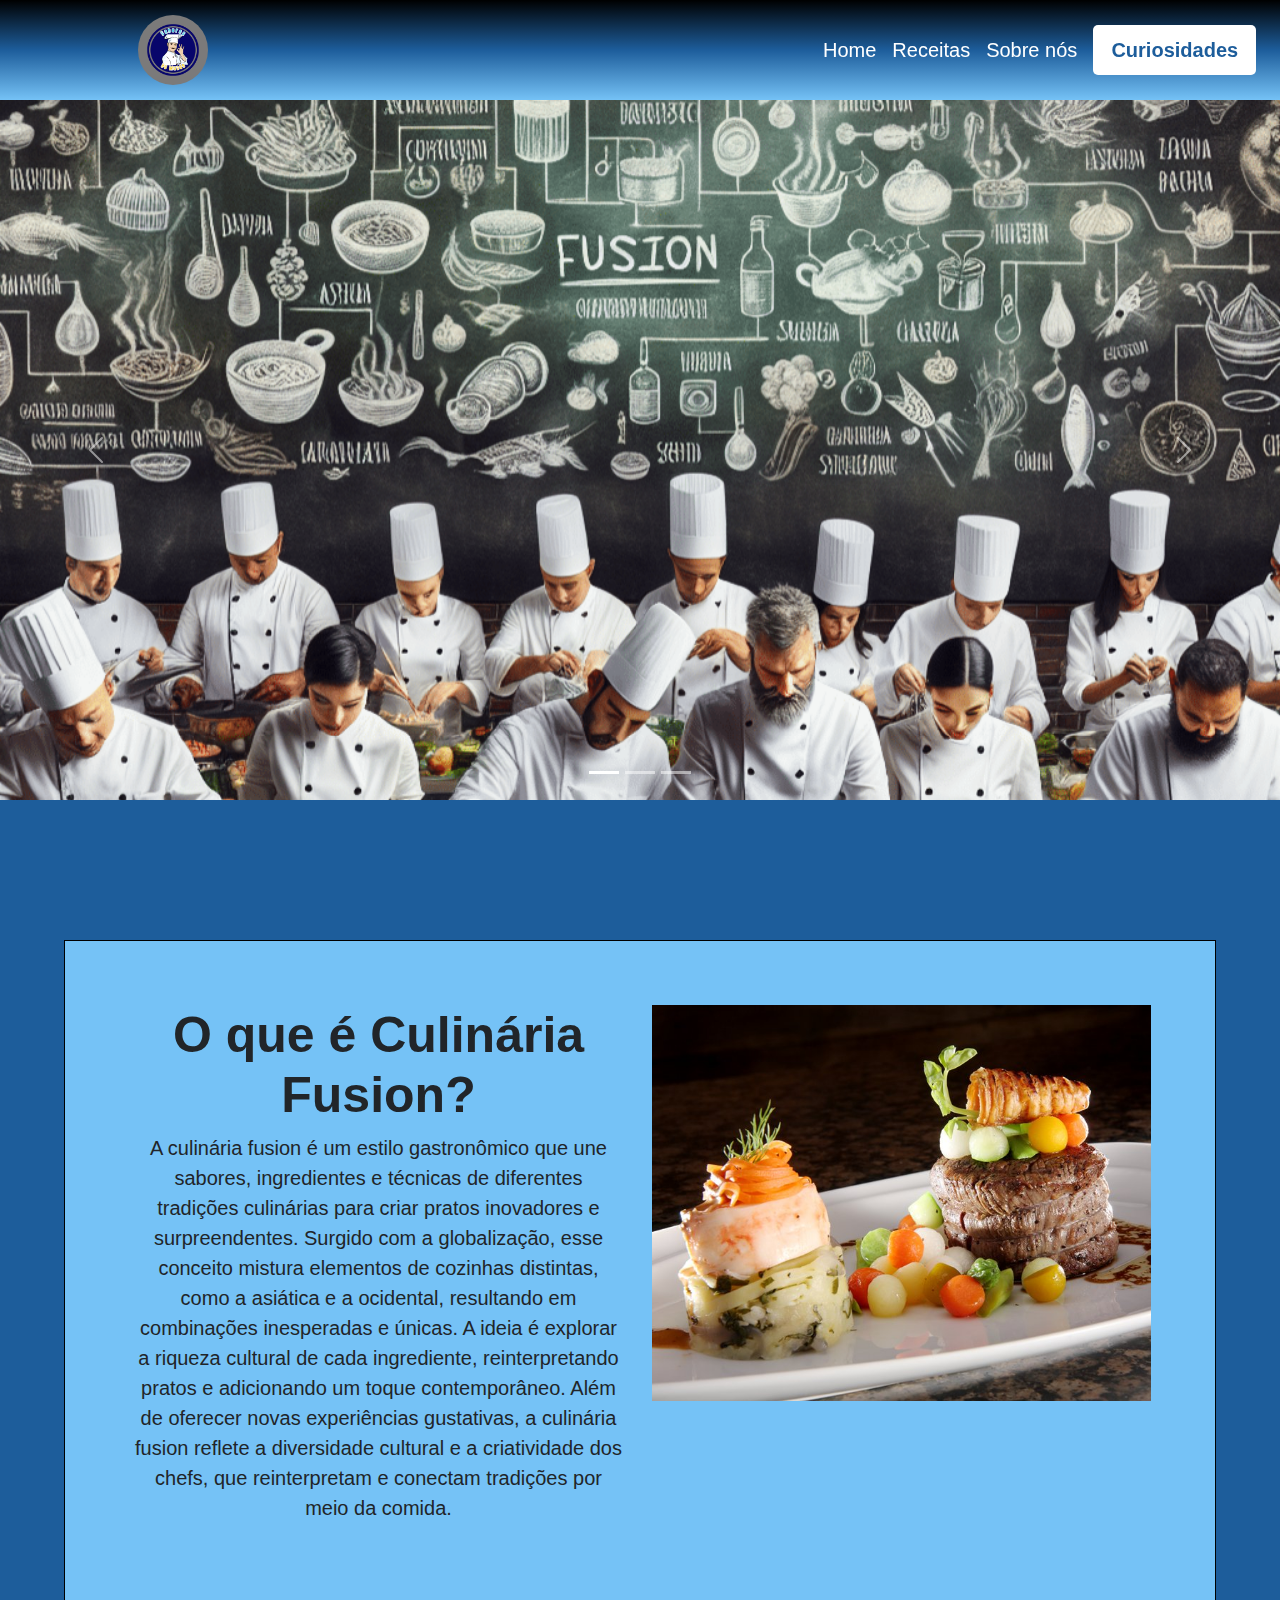
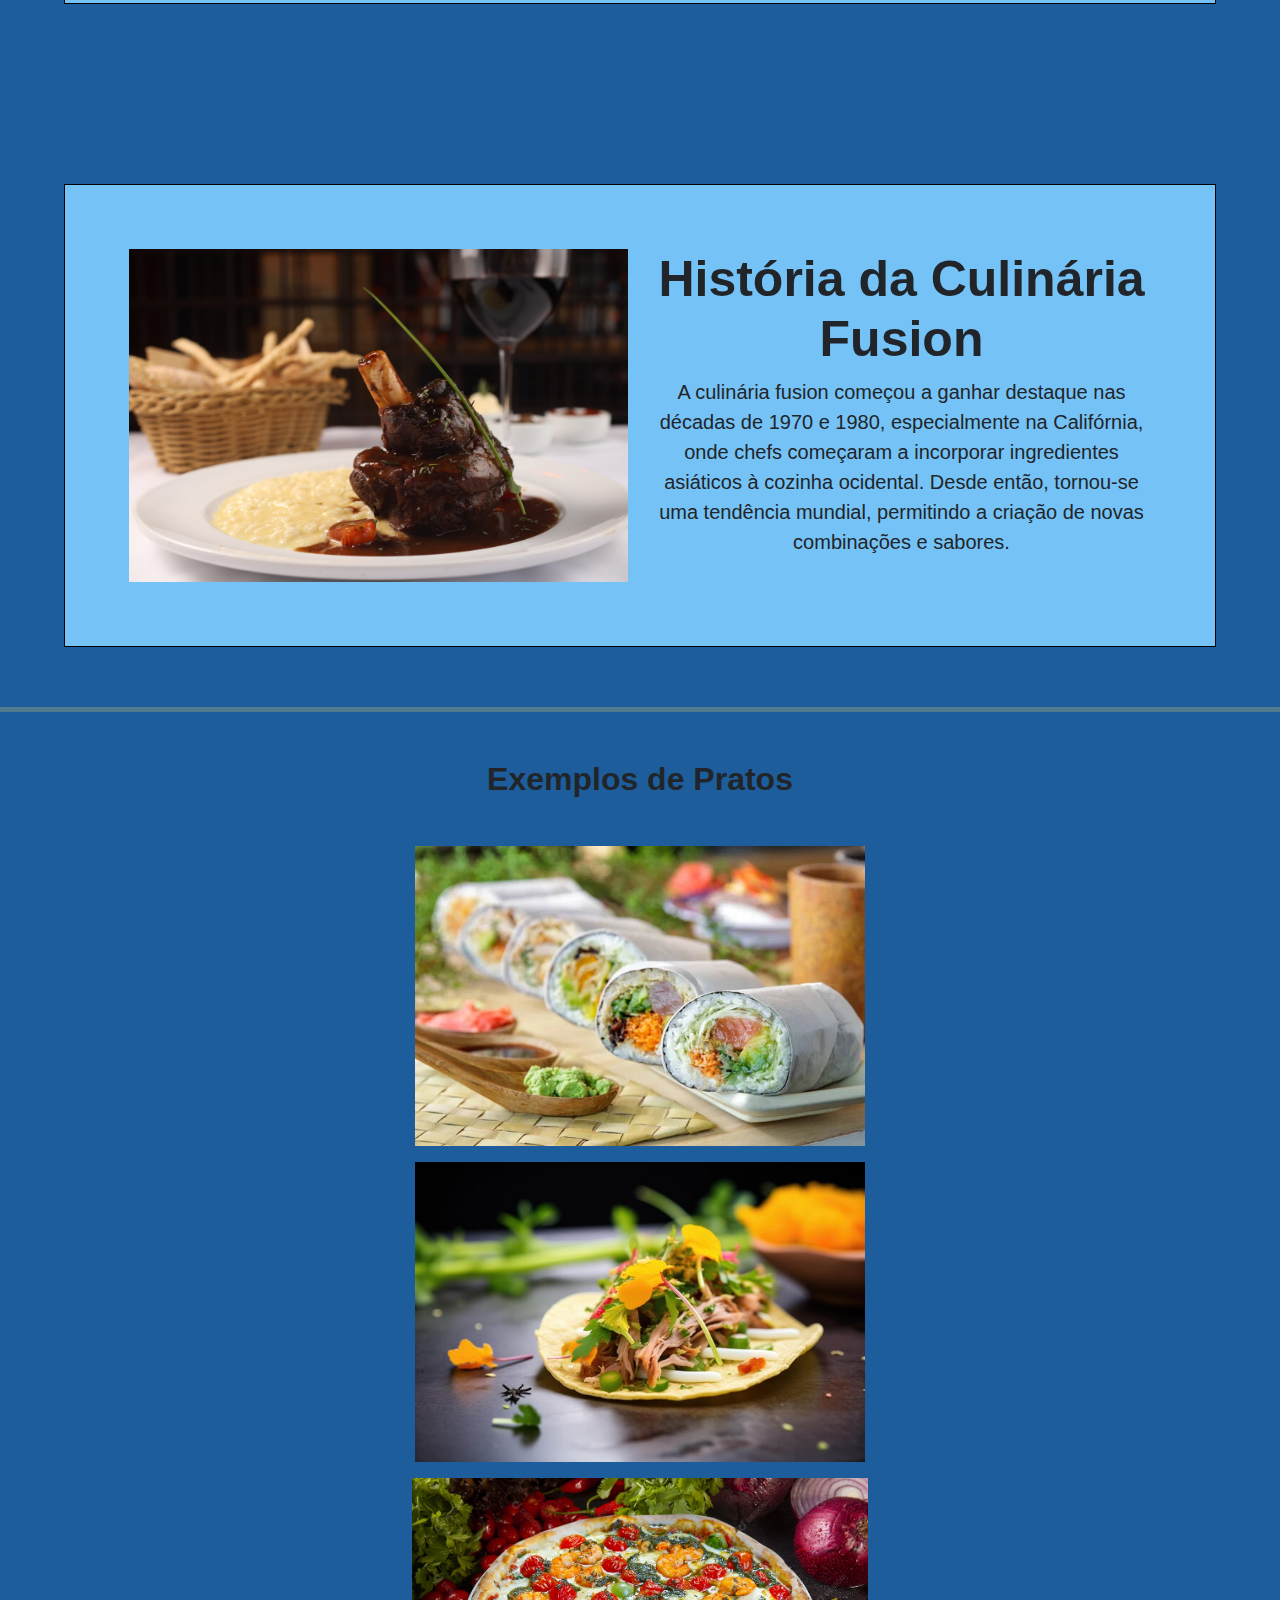
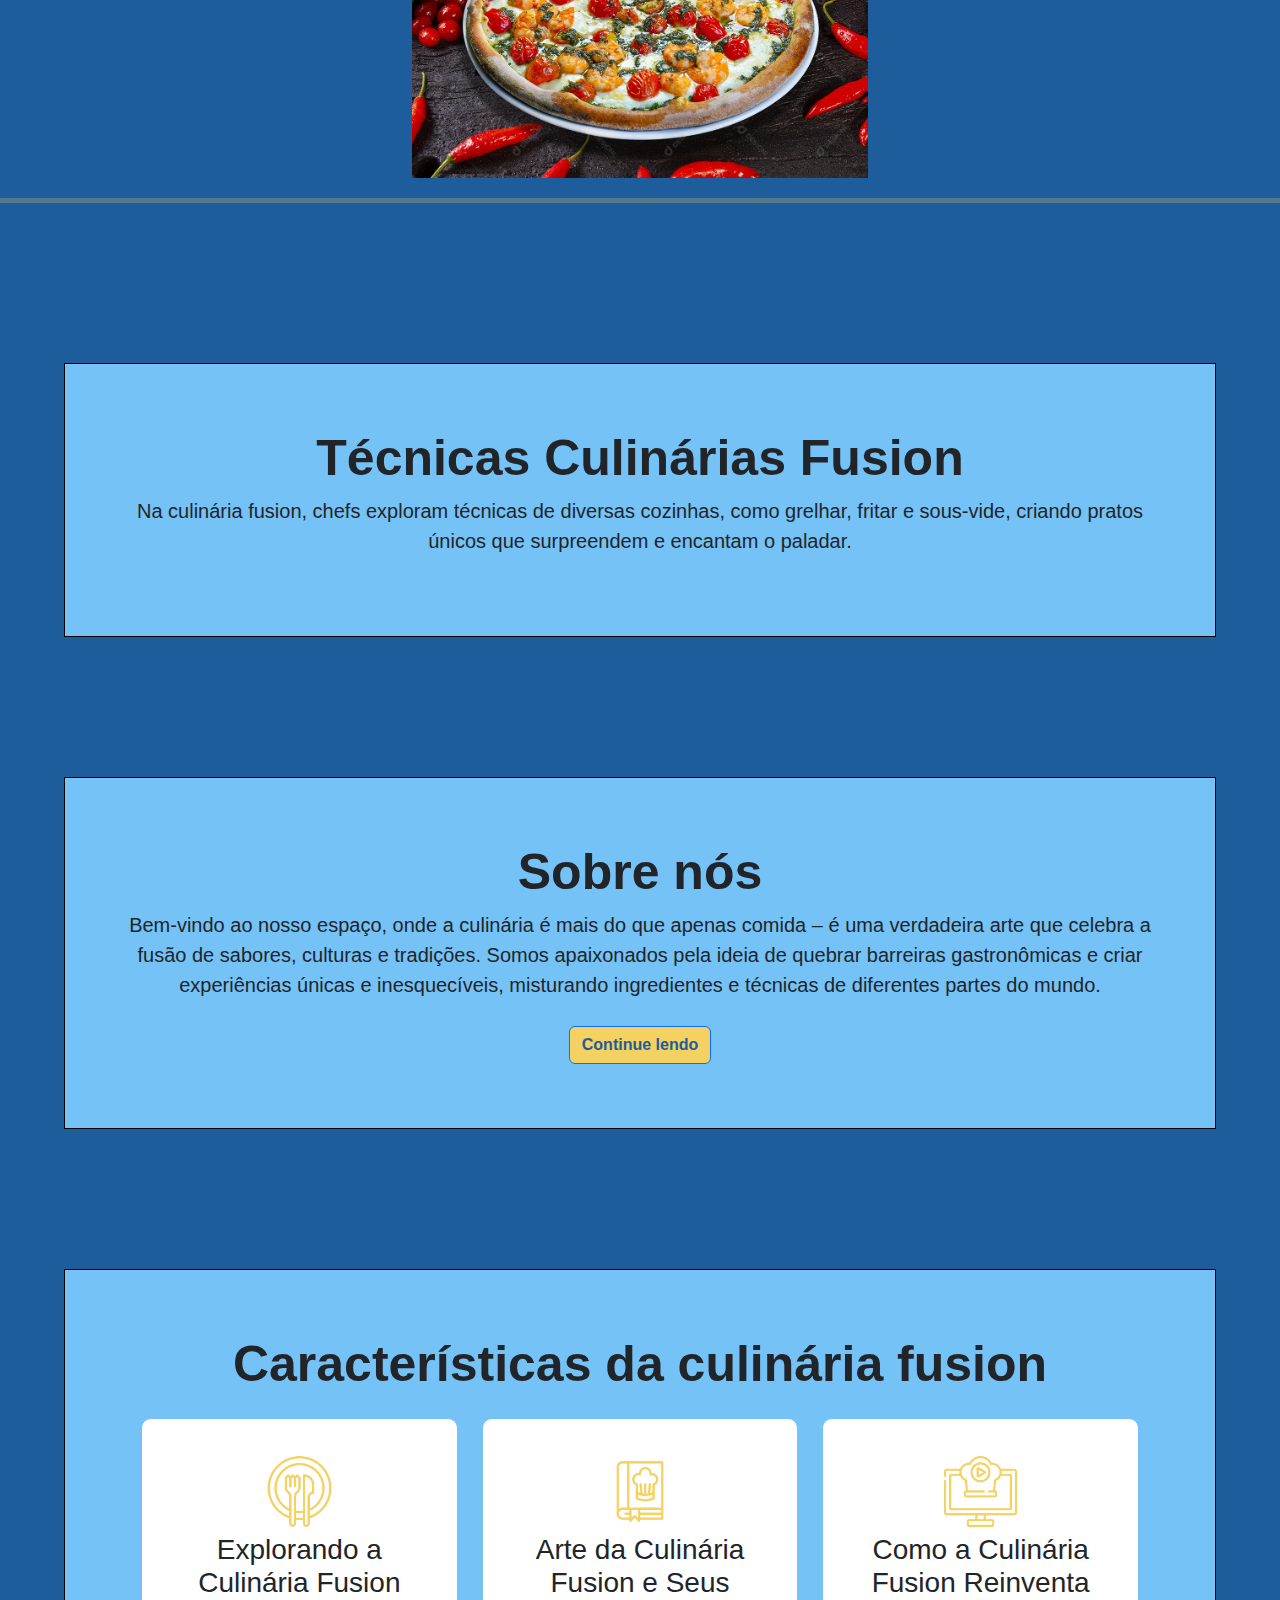
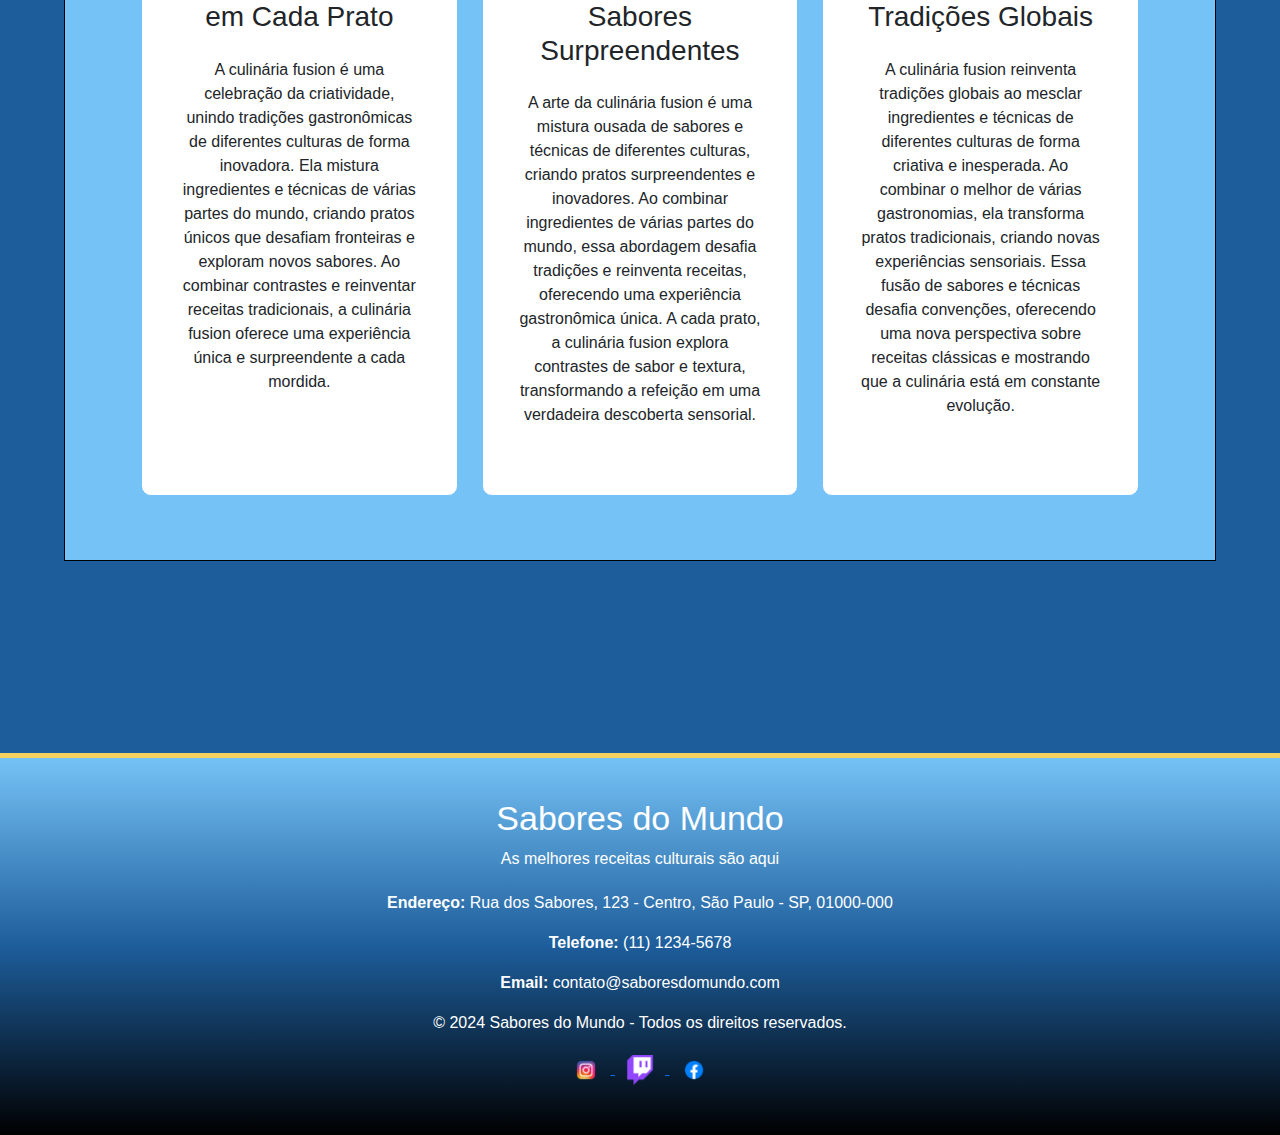
<file: index.html>
<!DOCTYPE html>
<html lang="en">

<head>
    <meta charset="UTF-8">
    <meta name="viewport" content="width=device-width, initial-scale=1.0">
    <meta name="keywords" content="Culinária, culinária fusion, culturas, receitas, diversidades">
    <title>Sabores do Mundo</title>
    <link href="https://cdn.jsdelivr.net/npm/bootstrap@5.3.3/dist/css/bootstrap.min.css" rel="stylesheet"
        integrity="sha384-QWTKZyjpPEjISv5WaRU9OFeRpok6YctnYmDr5pNlyT2bRjXh0JMhjY6hW+ALEwIH" crossorigin="anonymous">
    <link rel="stylesheet" href="css/pedro_rodrigo_martins_da_silva.css">
</head>

<body>
    <nav class="navbar navbar-expand-lg navbar-light bg-light">
        <div class="container-fluid">
            <div class="logo">
                <img src="img/logo.png" alt="logo Sabores do Mundo" class="img-fluid">
            </div>
            <div class="menu">
                <button class="navbar-toggler" type="button" data-bs-toggle="collapse" data-bs-target="#navbarNav"
                    aria-controls="navbarNav" aria-expanded="false" aria-label="Toggle navigation">
                    <span class="navbar-toggler-icon"></span>
                </button>
                <div class="collapse navbar-collapse" id="navbarNav">
                    <ul class="navbar-nav ms-auto">
                        <li class="nav-item">
                            <a class="nav-link" href="index.html">Home</a>
                        </li>
                        <li class="nav-item">
                            <a class="nav-link" href="pg/receitas.html">Receitas</a>
                        </li>
                        <li class="nav-item">
                            <a class="nav-link" href="pg/sobre.html">Sobre nós</a>
                        </li>
                        <li class="nav-item">
                            <a class="nav-link" id="botao" href="pg/curiosidades.html">Curiosidades</a>
                        </li>
                    </ul>
                </div>
            </div>
        </div>
    </nav>

    <header class="cabecalho">
        <div id="carouselExampleCaptions" class="carousel slide" data-bs-ride="carousel">
            <div class="carousel-indicators">
                <button type="button" data-bs-target="#carouselExampleCaptions" data-bs-slide-to="0" class="active"
                    aria-current="true" aria-label="Slide 1"></button>
                <button type="button" data-bs-target="#carouselExampleCaptions" data-bs-slide-to="1"
                    aria-label="Slide 2"></button>
                <button type="button" data-bs-target="#carouselExampleCaptions" data-bs-slide-to="2"
                    aria-label="Slide 3"></button>
            </div>
            <div class="carousel-inner">
                <div class="carousel-item active">
                    <img class="d-block w-100" src="img/imagem1.png" alt="imagem prato de comida">
                </div>
                <div class="carousel-item">
                    <img class="d-block w-100" src="img/cozinhando1.png" alt="imagem prato de comida">
                </div>
                <div class="carousel-item">
                    <img class="d-block w-100" src="img/image4.jpg" alt="imagem prato de comida">
                </div>
            </div>
            <button class="carousel-control-prev" type="button" data-bs-target="#carouselExampleCaptions"
                data-bs-slide="prev">
                <span class="carousel-control-prev-icon" aria-hidden="true"></span>
                <span class="visually-hidden">Previous</span>
            </button>
            <button class="carousel-control-next" type="button" data-bs-target="#carouselExampleCaptions"
                data-bs-slide="next">
                <span class="carousel-control-next-icon" aria-hidden="true"></span>
                <span class="visually-hidden">Next</span>
            </button>
        </div>
    </header>

    <main>
        <section class="container-section">
            <div class="row">
                <div class="card-section col-12 col-md-6">
                    <h2>O que é Culinária Fusion?</h2>
                    <p class="texto">
                        A culinária fusion é um estilo gastronômico que une sabores, ingredientes e técnicas de
                        diferentes tradições culinárias para criar pratos inovadores e surpreendentes. Surgido com a
                        globalização, esse conceito mistura elementos de cozinhas distintas, como a asiática e a
                        ocidental, resultando em combinações inesperadas e únicas. A ideia é explorar a riqueza cultural
                        de cada ingrediente, reinterpretando pratos e adicionando um toque contemporâneo. Além de
                        oferecer novas experiências gustativas, a culinária fusion reflete a diversidade cultural e a
                        criatividade dos chefs, que reinterpretam e conectam tradições por meio da comida.
                    </p>
                </div>
                <div class="col-12 col-md-6">
                    <img class="img-fluid" src="img/fusionfood.jpg" alt="imagem culinária fusion">
                </div>
            </div>
        </section>

        <section class="container-section">
            <div class="row flex-md-row-reverse">
                <div class="card-section col-12 col-md-6">
                    <h2>História da Culinária Fusion</h2>
                    <p class="texto">A culinária fusion começou a ganhar destaque nas décadas de 1970 e 1980,
                        especialmente na Califórnia, onde chefs começaram a incorporar ingredientes asiáticos à cozinha
                        ocidental. Desde então, tornou-se uma tendência mundial, permitindo a criação de novas
                        combinações e sabores.</p>
                </div>
                <div class="col-12 col-md-6">
                    <img class="img-fluid" src="img/imagem5.jpg" alt="imagem culinária fusion">
                </div>
            </div>
        </section>

        <hr class="custom-hr">

        <div class="container-secao mt-5">
            <h2 class="text-center mb-5">Exemplos de Pratos</h2>
            <div class="col-12 col-md-12">
                <div class="img-pratos d-flex flex-column align-items-center">
                    <img class="img-fluid mb-3" src="img/sushiburrito.jpg" alt="imagem de um prato Sushi Burrito"
                        style="max-height: 300px;">
                    <img class="img-fluid mb-3" src="img/taco-confit.jpg" alt="imagem de um prato Taco de Pato Confit"
                        style="max-height: 300px;">
                    <img class="img-fluid" src="img/pizza.jpg" alt="imagem de um prato Pizza de Frutos do Mar"
                        style="max-height: 300px;">
                </div>
            </div>
        </div>

        <hr class="custom-hr">
        
        <section>
            <h2>Técnicas Culinárias Fusion</h2>
            <p class="texto">Na culinária fusion, chefs exploram técnicas de diversas cozinhas, como grelhar, fritar e
                sous-vide, criando pratos únicos que surpreendem e encantam o paladar.</p>
        </section>

        <section>
            <h2>Sobre nós</h2>
            <p class="texto-sobre">Bem-vindo ao nosso espaço, onde a culinária é mais do que apenas comida – é uma
                verdadeira arte que celebra a fusão de sabores, culturas e tradições. Somos apaixonados pela ideia de
                quebrar barreiras gastronômicas e criar experiências únicas e inesquecíveis, misturando ingredientes e
                técnicas de diferentes partes do mundo.</p>
            <a href="pg/sobre.html">
                <button type="button" class="btn btn-primary">Continue lendo </button>
            </a>
        </section>
    </main>

    <section>
        <h2>Características da culinária fusion</h2>
        <div class="container-fluid">
            <div class="row servicos">
                <div class="col-12 col-md-4 mb-3">
                    <div class="card h-100">
                        <div class="card-body">
                            <img src="img/icone1.png" alt="icone" class="img-fluid">
                            <h3>Explorando a Culinária Fusion em Cada Prato</h3>
                            <p class="mt-4">A culinária fusion é uma celebração da criatividade, unindo tradições
                                gastronômicas de diferentes culturas de forma inovadora. Ela mistura ingredientes e
                                técnicas de várias partes do mundo, criando pratos únicos que desafiam fronteiras e
                                exploram novos sabores. Ao combinar contrastes e reinventar receitas tradicionais, a
                                culinária fusion oferece uma experiência única e surpreendente a cada mordida.</p>
                        </div>
                    </div>
                </div>
                <div class="col-12 col-md-4 mb-3">
                    <div class="card h-100">
                        <div class="card-body">
                            <img src="img/icone2.png" alt="icone" class="img-fluid">
                            <h3>Arte da Culinária Fusion e Seus Sabores Surpreendentes</h3>
                            <p class="mt-4">A arte da culinária fusion é uma mistura ousada de sabores e técnicas de
                                diferentes culturas, criando pratos surpreendentes e inovadores. Ao combinar
                                ingredientes de várias partes do mundo, essa abordagem desafia tradições e reinventa
                                receitas, oferecendo uma experiência gastronômica única. A cada prato, a culinária
                                fusion explora contrastes de sabor e textura, transformando a refeição em uma verdadeira
                                descoberta sensorial.</p>
                        </div>
                    </div>
                </div>
                <div class="col-12 col-md-4 mb-3">
                    <div class="card h-100">
                        <div class="card-body">
                            <img src="img/icone3.png" alt="icone" class="img-fluid">
                            <h3>Como a Culinária Fusion Reinventa Tradições Globais</h3>
                            <p class="mt-4">A culinária fusion reinventa tradições globais ao mesclar ingredientes e
                                técnicas de diferentes culturas de forma criativa e inesperada. Ao combinar o melhor de
                                várias gastronomias, ela transforma pratos tradicionais, criando novas experiências
                                sensoriais. Essa fusão de sabores e técnicas desafia convenções, oferecendo uma nova
                                perspectiva sobre receitas clássicas e mostrando que a culinária está em constante
                                evolução.</p>
                        </div>
                    </div>
                </div>
            </div>
        </div>
    </section>


    <footer>
        <div class="logo-rodape">
            <h1 class="title-rodape">Sabores do Mundo</h1>
            <p style="color: white;">As melhores receitas culturais são aqui</p>
            <div class="contato-rodape">
                <p><strong>Endereço:</strong> Rua dos Sabores, 123 - Centro, São Paulo - SP, 01000-000</p>
                <p><strong>Telefone:</strong> (11) 1234-5678</p>
                <p><strong>Email:</strong> contato@saboresdomundo.com</p>
                <p>&copy; 2024 Sabores do Mundo - Todos os direitos reservados.</p>
            </div>

            <div class="redes-sociais">
                <a href="https://www.instagram.com" target="_blank">
                    <img src="img/instagram.png" alt="Instagram" style="width: 30px; height: 30px; margin: 0 10px;">
                </a>
                <a href="https://www.twitch.tv" target="_blank">
                    <img src="img/twitch.png" alt="Twitch" style="width: 30px; height: 30px; margin: 0 10px;">
                </a>
                <a href="https://www.facebook.com" target="_blank">
                    <img src="img/facebook.png" alt="Facebook" style="width: 30px; height: 30px; margin: 0 10px;">
                </a>
            </div>
        </div>
    </footer>


    <script src="https://cdn.jsdelivr.net/npm/bootstrap@5.3.3/dist/js/bootstrap.bundle.min.js"
        integrity="sha384-YvpcrYf0tY3lHB60NNkmXc5s9fDVZLESaAA55NDzOxhy9GkcIdslK1eN7N6jIeHz"
        crossorigin="anonymous"></script>
</body>

</html>
</file>
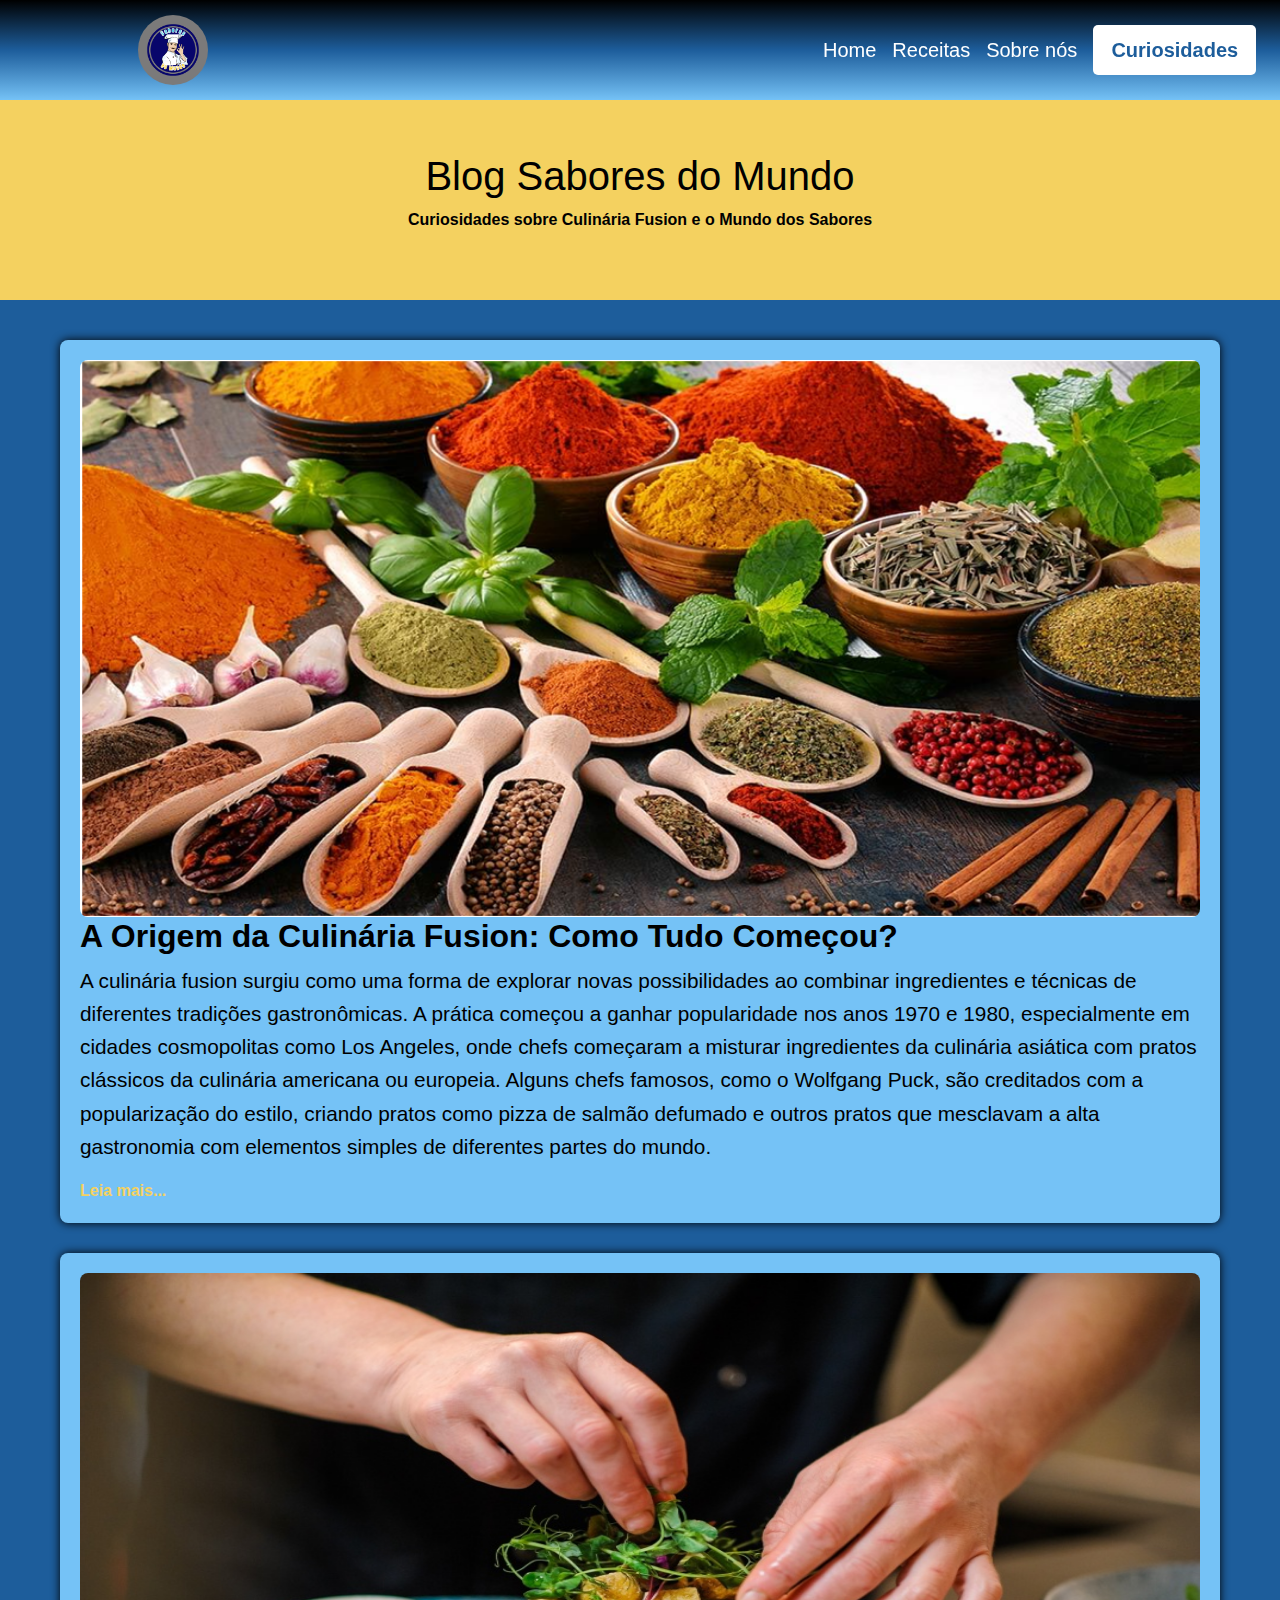
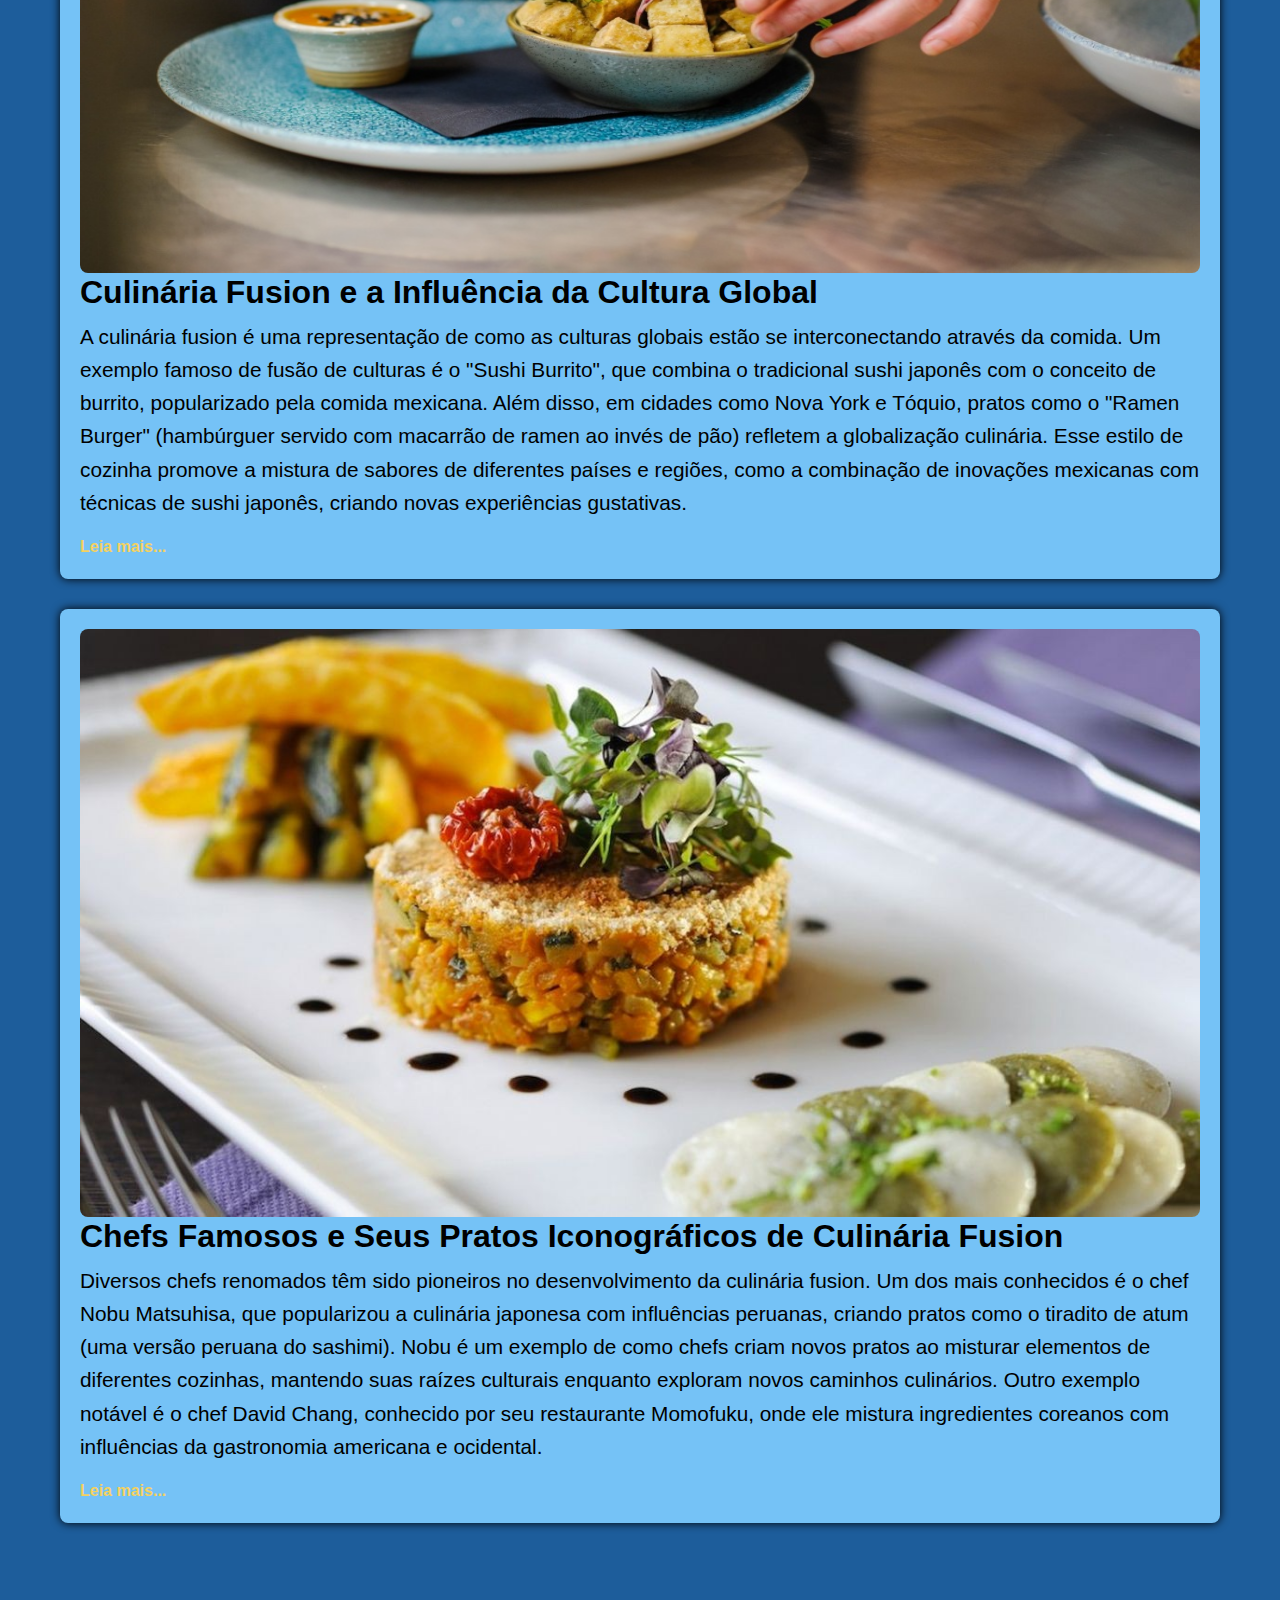
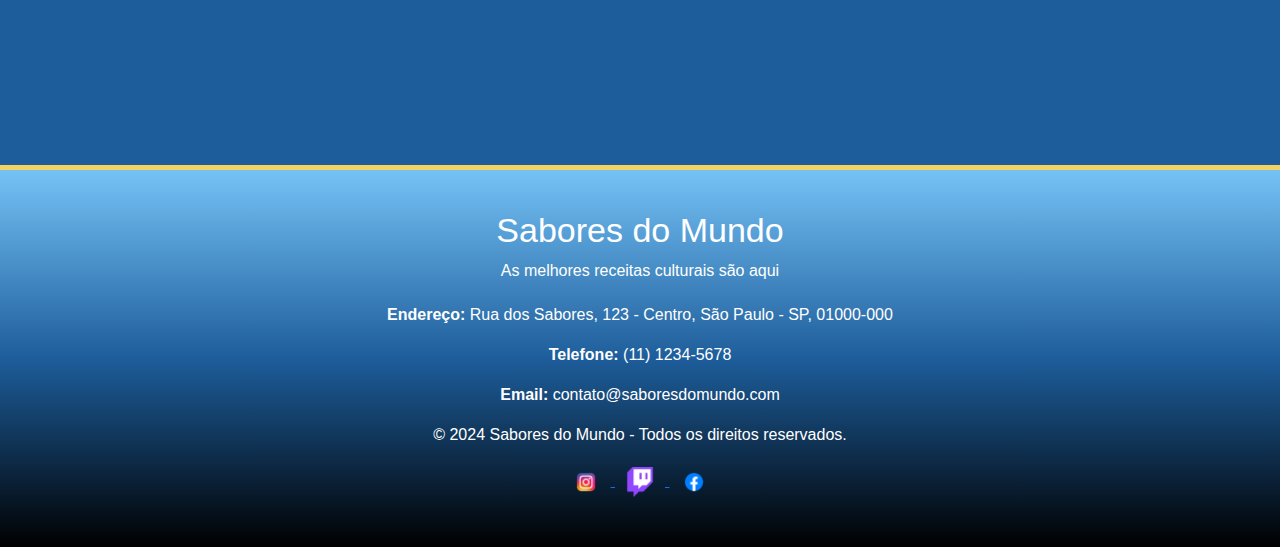
<file: pg/curiosidades.html>
<!DOCTYPE html>
<html lang="en">

<head>
    <meta charset="UTF-8">
    <meta name="viewport" content="width=device-width, initial-scale=1.0">
    <meta name="keywords" content="Culinária, culinária fusion, culturas, receitas, diversidades">
    <meta name="description"
        content="Descubra curiosidades fascinantes sobre a culinária fusion, um estilo que mistura ingredientes e técnicas de diferentes culturas.">
    <title>Curiosidades - Sabores do Mundo</title>
    <link href="https://cdn.jsdelivr.net/npm/bootstrap@5.3.3/dist/css/bootstrap.min.css" rel="stylesheet"
        integrity="sha384-QWTKZyjpPEjISv5WaRU9OFeRpok6YctnYmDr5pNlyT2bRjXh0JMhjY6hW+ALEwIH" crossorigin="anonymous">
    <link rel="stylesheet" href="../css/pedro_rodrigo_martins_da_silva.css">
</head>

<body id="body-curiosidades">
    <nav class="navbar navbar-expand-lg navbar-light bg-light">
        <div class="container-fluid">
            <div class="logo">
                <img src="../img/logo.png" alt="logo Sabores do Mundo" class="img-fluid">
            </div>
            <div class="menu">
                <button class="navbar-toggler" type="button" data-bs-toggle="collapse" data-bs-target="#navbarNav"
                    aria-controls="navbarNav" aria-expanded="false" aria-label="Toggle navigation">
                    <span class="navbar-toggler-icon"></span>
                </button>
                <div class="collapse navbar-collapse" id="navbarNav">
                    <ul class="navbar-nav ms-auto">
                        <li class="nav-item">
                            <a class="nav-link" href="../index.html">Home</a>
                        </li>
                        <li class="nav-item">
                            <a class="nav-link" href="../pg/receitas.html">Receitas</a>
                        </li>
                        <li class="nav-item">
                            <a class="nav-link" href="../pg/sobre.html">Sobre nós</a>
                        </li>
                        <li class="nav-item">
                            <a class="nav-link" id="botao" href="../pg/curiosidades.html">Curiosidades</a>
                        </li>
                    </ul>
                </div>
            </div>
        </div>
    </nav>

    <header class="header-curiosidades d-flex justify-content-center align-items-center text-center">
        <div>
            <h1>Blog Sabores do Mundo</h1>
            <p>Curiosidades sobre Culinária Fusion e o Mundo dos Sabores</p>
        </div>
    </header>

    <div class="container-curiosidades">
        <div class="main-content">
            <!-- Posts de Blog -->
            <div class="posts">
                <div class="blog-post">
                    <img src="../img/Cozinha-de-fusao-curiosidades.png" alt="Prato Fusion 1">
                    <h2>A Origem da Culinária Fusion: Como Tudo Começou?</h2>
                    <p>
                        A culinária fusion surgiu como uma forma de explorar novas possibilidades ao combinar
                        ingredientes e técnicas de diferentes tradições gastronômicas. A prática começou a ganhar
                        popularidade nos anos 1970 e 1980, especialmente em cidades cosmopolitas como Los Angeles, onde
                        chefs começaram a misturar ingredientes da culinária asiática com pratos clássicos da culinária
                        americana ou europeia. Alguns chefs famosos, como o Wolfgang Puck, são creditados com a
                        popularização do estilo, criando pratos como pizza de salmão defumado e outros pratos que
                        mesclavam a alta gastronomia com elementos simples de diferentes partes do mundo.
                    </p>
                    <a href="#" class="read-more">Leia mais...</a>
                </div>

                <div class="blog-post">
                    <img src="../img/alta-gastronomia.jpg" alt="Prato Fusion 2">
                    <h2>Culinária Fusion e a Influência da Cultura Global</h2>
                    <p>
                        A culinária fusion é uma representação de como as culturas globais estão se interconectando
                        através da comida. Um exemplo famoso de fusão de culturas é o "Sushi Burrito", que combina o
                        tradicional sushi japonês com o conceito de burrito, popularizado pela comida mexicana. Além
                        disso, em cidades como Nova York e Tóquio, pratos como o "Ramen Burger" (hambúrguer servido com
                        macarrão de ramen ao invés de pão) refletem a globalização culinária. Esse estilo de cozinha
                        promove a mistura de sabores de diferentes países e regiões, como a combinação de inovações
                        mexicanas com técnicas de sushi japonês, criando novas experiências gustativas.
                    </p>
                    <a href="#" class="read-more">Leia mais...</a>
                </div>

                <div class="blog-post">
                    <img src="../img/imagem-curiosidades3.jpg" alt="Prato Fusion 3">
                    <h2>Chefs Famosos e Seus Pratos Iconográficos de Culinária Fusion</h2>
                    <p>
                        Diversos chefs renomados têm sido pioneiros no desenvolvimento da culinária fusion. Um dos mais
                        conhecidos é o chef Nobu Matsuhisa, que popularizou a culinária japonesa com influências
                        peruanas, criando pratos como o tiradito de atum (uma versão peruana do sashimi). Nobu é um
                        exemplo de como chefs criam novos pratos ao misturar elementos de diferentes cozinhas, mantendo
                        suas raízes culturais enquanto exploram novos caminhos culinários. Outro exemplo notável é o
                        chef David Chang, conhecido por seu restaurante Momofuku, onde ele mistura ingredientes coreanos
                        com influências da gastronomia americana e ocidental.
                    </p>
                    <a href="#l" class="read-more">Leia mais...</a>
                </div>
            </div>
        </div>
    </div>


    <footer>
        <div class="logo-rodape">
            <h1 class="title-rodape">Sabores do Mundo</h1>
            <p style="color: white;">As melhores receitas culturais são aqui</p>
            <div class="contato-rodape">
                <p><strong>Endereço:</strong> Rua dos Sabores, 123 - Centro, São Paulo - SP, 01000-000</p>
                <p><strong>Telefone:</strong> (11) 1234-5678</p>
                <p><strong>Email:</strong> contato@saboresdomundo.com</p>
                <p>&copy; 2024 Sabores do Mundo - Todos os direitos reservados.</p>
            </div>

            <div class="redes-sociais">
                <a href="https://www.instagram.com" target="_blank">
                    <img src="../img/instagram.png" alt="Instagram" style="width: 30px; height: 30px; margin: 0 10px;">
                </a>
                <a href="https://www.twitch.tv" target="_blank">
                    <img src="../img/twitch.png" alt="Twitch" style="width: 30px; height: 30px; margin: 0 10px;">
                </a>
                <a href="https://www.facebook.com" target="_blank">
                    <img src="../img/facebook.png" alt="Facebook" style="width: 30px; height: 30px; margin: 0 10px;">
                </a>
            </div>

        </div>
    </footer>


    <script src="https://cdn.jsdelivr.net/npm/bootstrap@5.3.3/dist/js/bootstrap.bundle.min.js"
        integrity="sha384-YvpcrYf0tY3lHB60NNkmXc5s9fDVZLESaAA55NDzOxhy9GkcIdslK1eN7N6jIeHz"
        crossorigin="anonymous"></script>
</body>

</html>
</file>
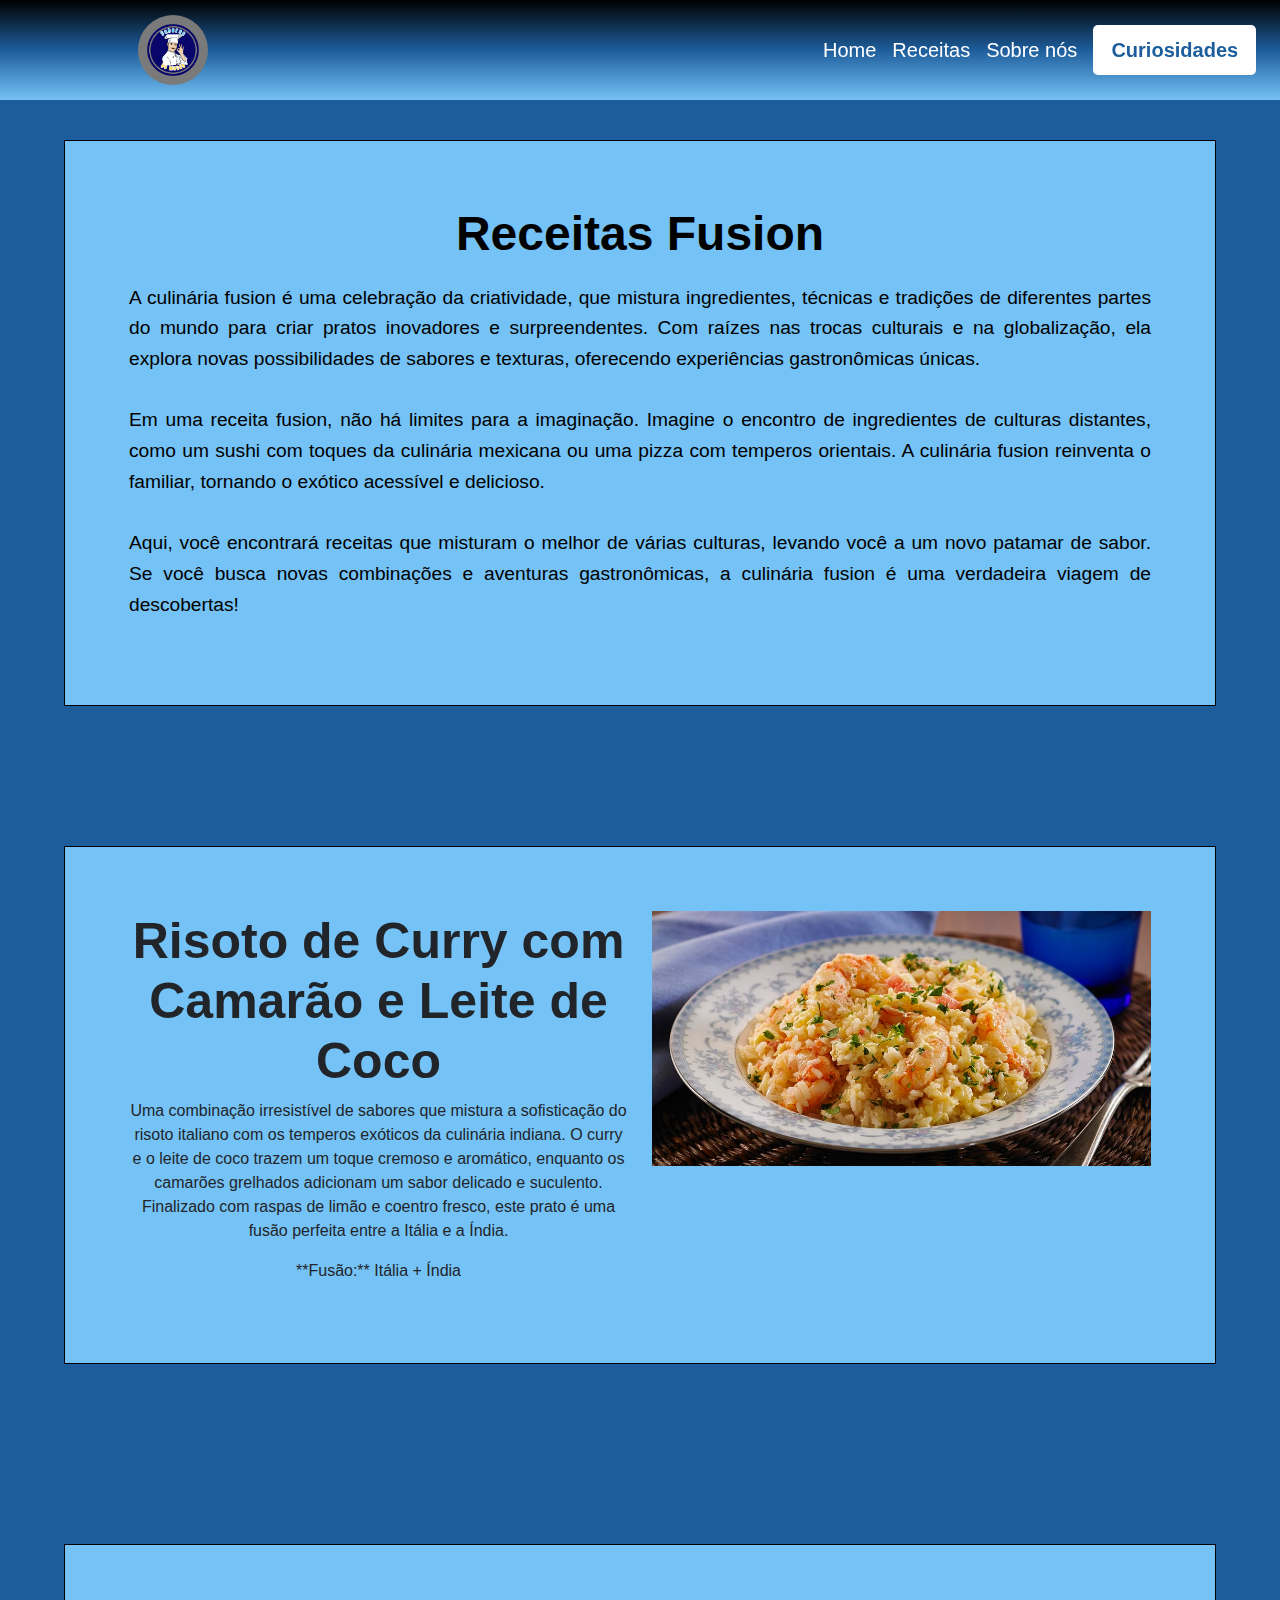
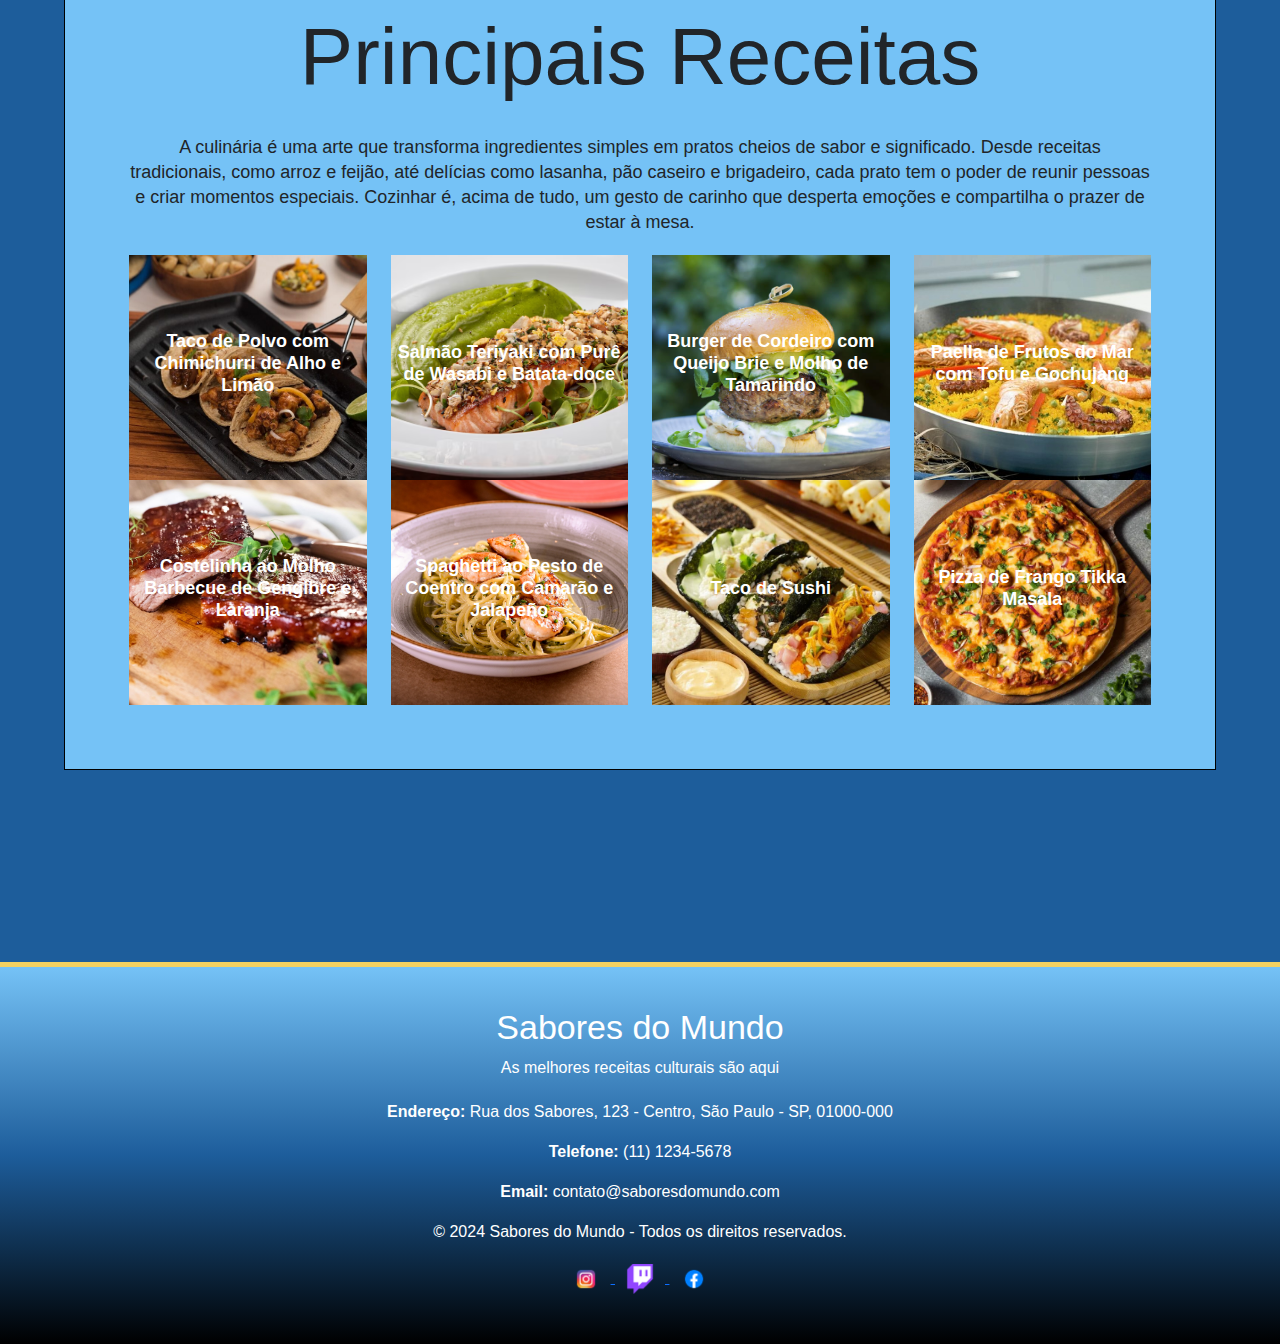
<file: pg/receitas.html>
<!DOCTYPE html>
<html lang="en">

<head>
    <meta charset="UTF-8">
    <meta name="viewport" content="width=device-width, initial-scale=1.0">
    <meta name="keywords" content="Culinária, culinária fusion, culturas, receitas, diversidades">
    <title>Receitas - Sabores do Mundo</title>
    <link href="https://cdn.jsdelivr.net/npm/bootstrap@5.3.3/dist/css/bootstrap.min.css" rel="stylesheet"
        integrity="sha384-QWTKZyjpPEjISv5WaRU9OFeRpok6YctnYmDr5pNlyT2bRjXh0JMhjY6hW+ALEwIH" crossorigin="anonymous">
    <link rel="stylesheet" href="../css/pedro_rodrigo_martins_da_silva.css">
</head>

<body>

    <nav class="navbar navbar-expand-lg navbar-light bg-light">
        <div class="container-fluid">
            <div class="logo">
                <img src="../img/logo.png" alt="logo Sabores do Mundo" class="img-fluid">
            </div>
            <div class="menu">
                <button class="navbar-toggler" type="button" data-bs-toggle="collapse" data-bs-target="#navbarNav"
                    aria-controls="navbarNav" aria-expanded="false" aria-label="Toggle navigation">
                    <span class="navbar-toggler-icon"></span>
                </button>
                <div class="collapse navbar-collapse" id="navbarNav">
                    <ul class="navbar-nav ms-auto">
                        <li class="nav-item">
                            <a class="nav-link" href="../index.html">Home</a>
                        </li>
                        <li class="nav-item">
                            <a class="nav-link" href="../pg/receitas.html">Receitas</a>
                        </li>
                        <li class="nav-item">
                            <a class="nav-link" href="../pg/sobre.html">Sobre nós</a>
                        </li>
                        <li class="nav-item">
                            <a class="nav-link" id="botao" href="../pg/curiosidades.html">Curiosidades</a>
                        </li>
                    </ul>
                </div>
            </div>
        </div>
    </nav>


    <main>

        <section class="intro">
            <h1 class="titulo">Receitas Fusion</h1>
            <p>A culinária fusion é uma celebração da criatividade, que mistura ingredientes, técnicas e tradições de
                diferentes partes do mundo para criar pratos inovadores e surpreendentes. Com raízes nas trocas
                culturais e na globalização, ela explora novas possibilidades de sabores e texturas, oferecendo
                experiências gastronômicas únicas.
                <br><br>
                Em uma receita fusion, não há limites para a imaginação. Imagine o encontro de ingredientes de culturas
                distantes, como um sushi com toques da culinária mexicana ou uma pizza com temperos orientais. A
                culinária fusion reinventa o familiar, tornando o exótico acessível e delicioso.
                <br><br>
                Aqui, você encontrará receitas que misturam o melhor de várias culturas, levando você a um novo patamar
                de sabor. Se você busca novas combinações e aventuras gastronômicas, a culinária fusion é uma verdadeira
                viagem de descobertas!
            </p>
        </section>

        <section class="container-section">
            <div class="row">
                <div class="col-12 col-md-6">
                    <h2 class="recipe-title">Risoto de Curry com Camarão e Leite de Coco</h2>
                    <p class="recipe-description">Uma combinação irresistível de sabores que mistura a sofisticação do
                        risoto italiano com os temperos exóticos da culinária indiana. O curry e o leite de coco trazem
                        um toque cremoso e aromático, enquanto os camarões grelhados adicionam um sabor delicado e
                        suculento. Finalizado com raspas de limão e coentro fresco, este prato é uma fusão perfeita
                        entre a Itália e a Índia.</p>
                    <p class="recipe-fusion">**Fusão:** Itália + Índia</p>
                </div>

                <div class="col-12 col-md-6">
                    <img class="img-fluid" src="../img/receita1.jpeg" alt="imagem receita culinária fusion">
                </div>
            </div>
        </section>

        <div class="receita-div">
            <section class="container_receita">
                <h2>Principais Receitas</h2>
                <p>A culinária é uma arte que transforma ingredientes simples em pratos cheios de sabor e significado.
                    Desde receitas tradicionais, como arroz e feijão, até delícias como lasanha, pão caseiro e
                    brigadeiro, cada prato tem o poder de reunir pessoas e criar momentos especiais. Cozinhar é, acima
                    de tudo, um gesto de carinho que desperta emoções e compartilha o prazer de estar à mesa.
                </p>

                <div class="container_card row">
                    <div class="col-12 col-sm-6 col-md-3 col-lg-3">
                        <div class="card_receita" id="card_01">
                            <h3>Taco de Polvo com Chimichurri de Alho e Limão</h3>
                        </div>
                    </div>
                    <div class="col-12 col-sm-6 col-md-3 col-lg-3">
                        <div class="card_receita" id="card_02">
                            <h3>Salmão Teriyaki com Purê de Wasabi e Batata-doce</h3>
                        </div>
                    </div>
                    <div class="col-12 col-sm-6 col-md-3 col-lg-3">
                        <div class="card_receita" id="card_03">
                            <h3>Burger de Cordeiro com Queijo Brie e Molho de Tamarindo</h3>
                        </div>
                    </div>
                    <div class="col-12 col-sm-6 col-md-3 col-lg-3">
                        <div class="card_receita" id="card_04">
                            <h3>Paella de Frutos do Mar com Tofu e Gochujang</h3>
                        </div>
                    </div>
                    <div class="col-12 col-sm-6 col-md-3 col-lg-3">
                        <div class="card_receita" id="card_05">
                            <h3>Costelinha ao Molho Barbecue de Gengibre e Laranja</h3>
                        </div>
                    </div>
                    <div class="col-12 col-sm-6 col-md-3 col-lg-3">
                        <div class="card_receita" id="card_06">
                            <h3>Spaghetti ao Pesto de Coentro com Camarão e Jalapeño</h3>
                        </div>
                    </div>
                    <div class="col-12 col-sm-6 col-md-3 col-lg-3">
                        <div class="card_receita" id="card_07">
                            <h3>Taco de Sushi</h3>
                        </div>
                    </div>
                    <div class="col-12 col-sm-6 col-md-3 col-lg-3">
                        <div class="card_receita" id="card_08">
                            <h3>Pizza de Frango Tikka Masala</h3>
                        </div>
                    </div>
                </div>
            </section>
        </div>

    </main>

    <footer>
        <div class="logo-rodape">
            <h1 class="title-rodape">Sabores do Mundo</h1>
            <p style="color: white;">As melhores receitas culturais são aqui</p>
            <div class="contato-rodape">
                <p><strong>Endereço:</strong> Rua dos Sabores, 123 - Centro, São Paulo - SP, 01000-000</p>
                <p><strong>Telefone:</strong> (11) 1234-5678</p>
                <p><strong>Email:</strong> contato@saboresdomundo.com</p>
                <p>&copy; 2024 Sabores do Mundo - Todos os direitos reservados.</p>
            </div>

            <div class="redes-sociais">
                <a href="https://www.instagram.com" target="_blank">
                    <img src="../img/instagram.png" alt="Instagram" style="width: 30px; height: 30px; margin: 0 10px;">
                </a>
                <a href="https://www.twitch.tv" target="_blank">
                    <img src="../img/twitch.png" alt="Twitch" style="width: 30px; height: 30px; margin: 0 10px;">
                </a>
                <a href="https://www.facebook.com" target="_blank">
                    <img src="../img/facebook.png" alt="Facebook" style="width: 30px; height: 30px; margin: 0 10px;">
                </a>
            </div>
        </div>
    </footer>


    <script src="https://cdn.jsdelivr.net/npm/bootstrap@5.3.3/dist/js/bootstrap.bundle.min.js"
        integrity="sha384-YvpcrYf0tY3lHB60NNkmXc5s9fDVZLESaAA55NDzOxhy9GkcIdslK1eN7N6jIeHz"
        crossorigin="anonymous"></script>
</body>

</html>
</file>
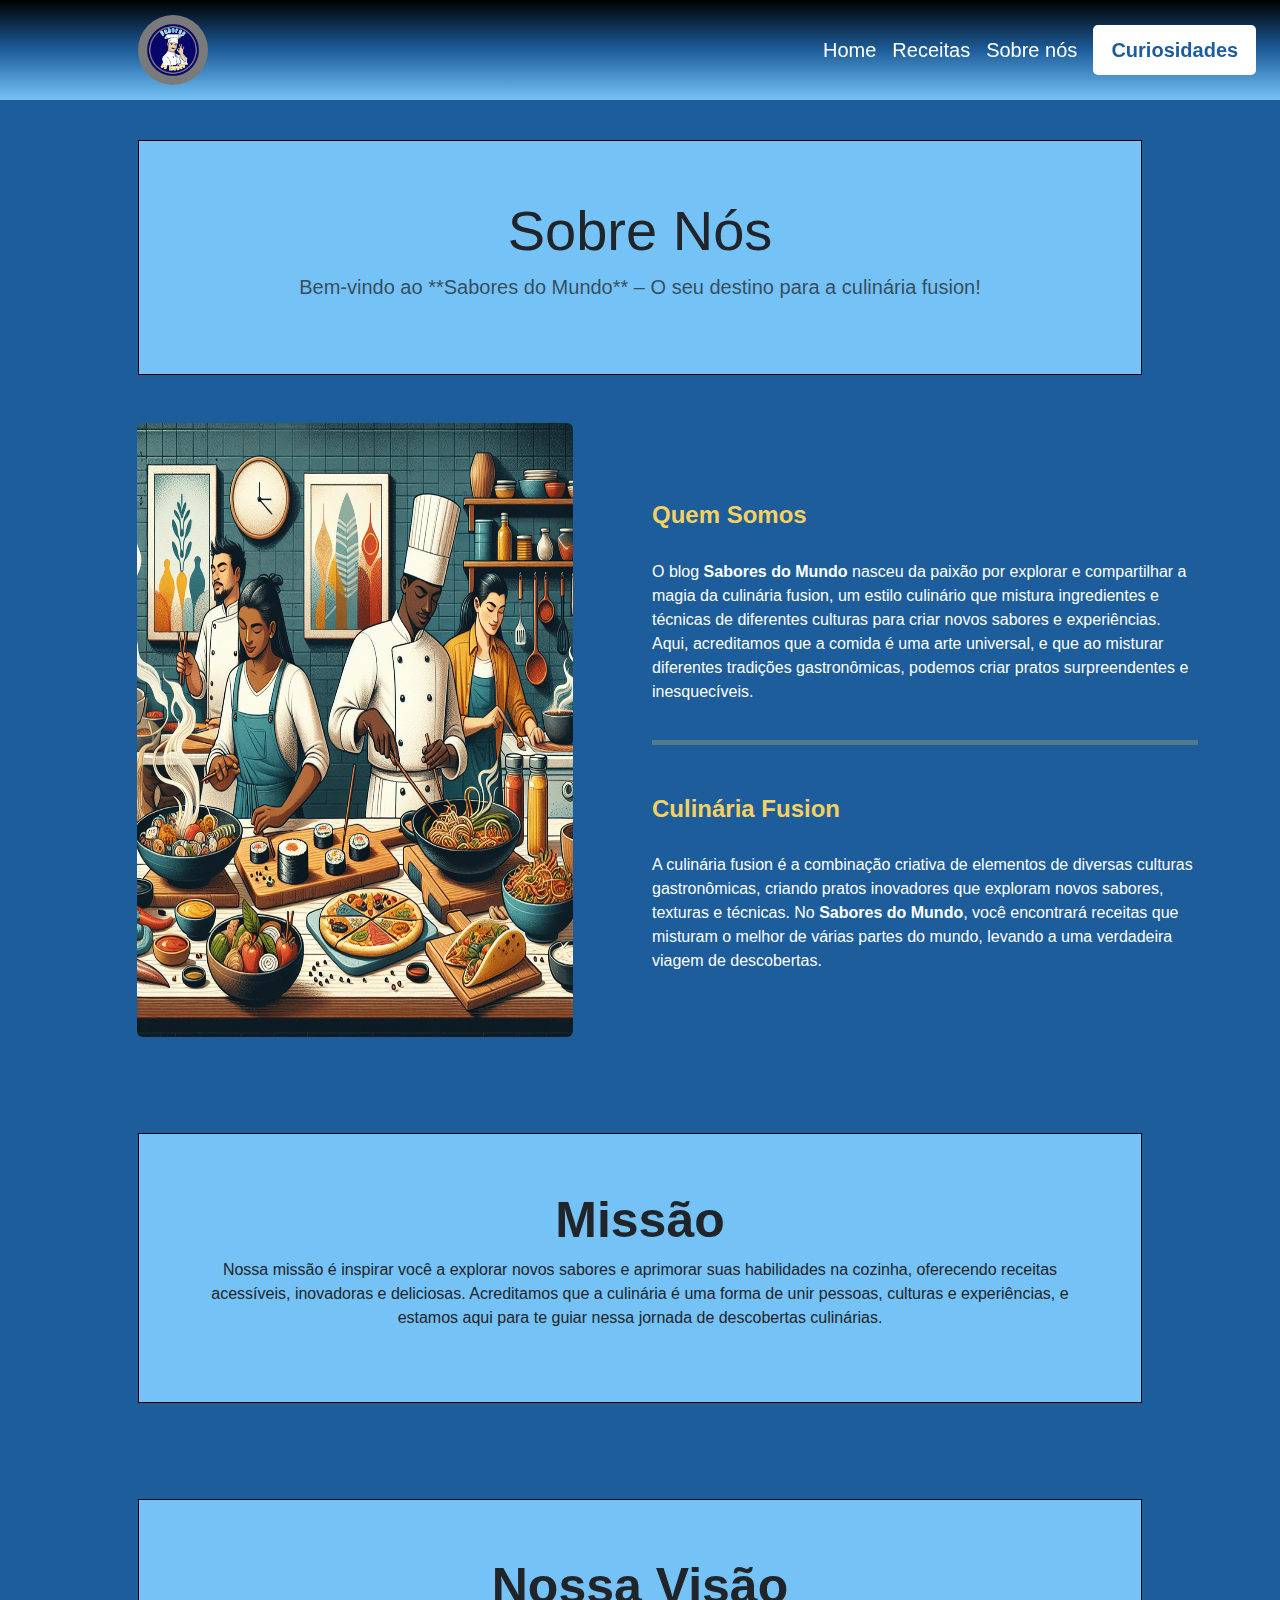
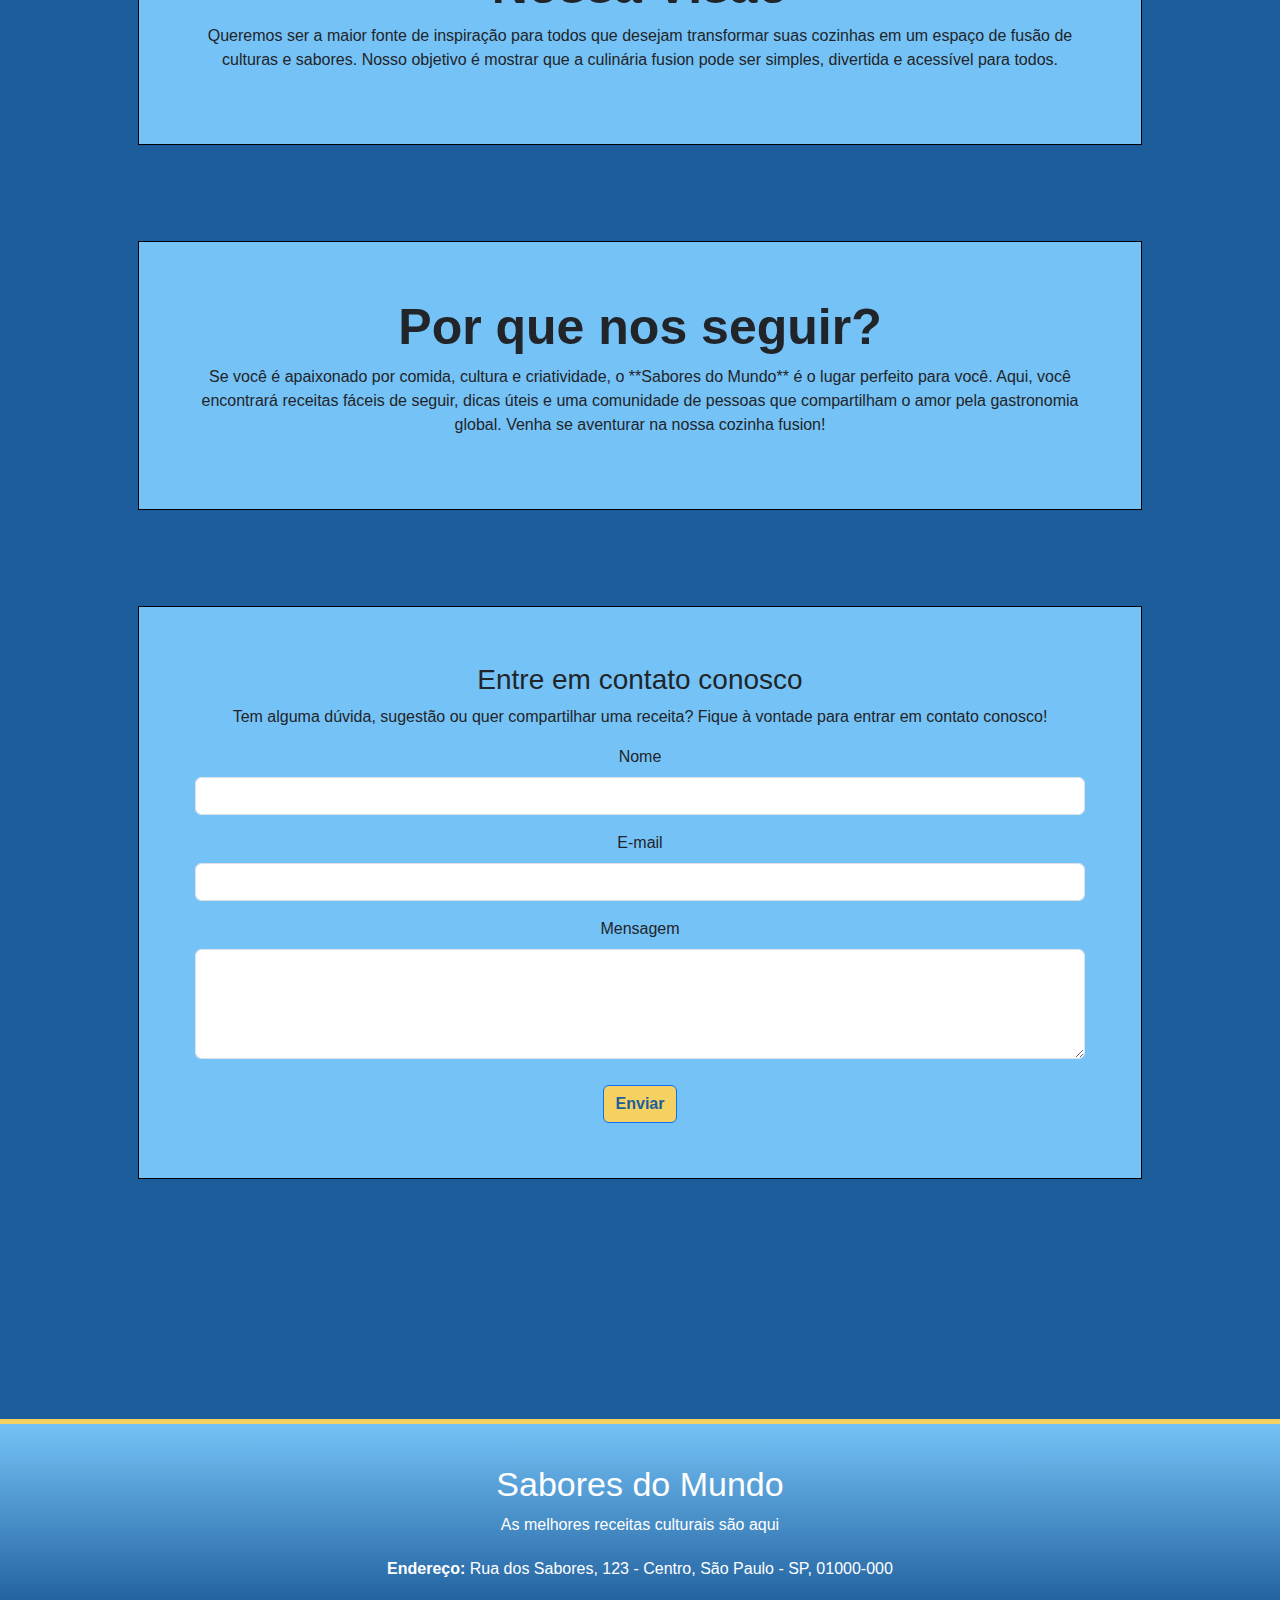
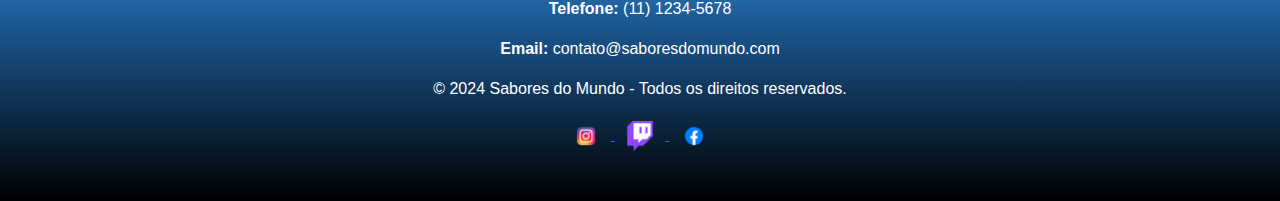
<file: pg/sobre.html>
<!DOCTYPE html>
<html lang="en">

<head>
    <meta charset="UTF-8">
    <meta name="viewport" content="width=device-width, initial-scale=1.0">
    <meta name="keywords" content="Culinária, culinária fusion, culturas, receitas, diversidades">
    <meta name="description"
        content="Conheça o Sabores do Mundo, o blog de culinária fusion, com receitas inovadoras e experiências gastronômicas de diversas culturas.">
    <title>Sobre Nós - Sabores do Mundo</title>
    <link href="https://cdn.jsdelivr.net/npm/bootstrap@5.3.3/dist/css/bootstrap.min.css" rel="stylesheet"
        integrity="sha384-QWTKZyjpPEjISv5WaRU9OFeRpok6YctnYmDr5pNlyT2bRjXh0JMhjY6hW+ALEwIH" crossorigin="anonymous">
    <link rel="stylesheet" href="../css/pedro_rodrigo_martins_da_silva.css">
</head>

<body>
    <nav class="navbar navbar-expand-lg navbar-light bg-light mb-5">
        <div class="container-fluid">
            <div class="logo">
                <img src="../img/logo.png" alt="logo Sabores do Mundo" class="img-fluid">
            </div>
            <div class="menu">
                <button class="navbar-toggler" type="button" data-bs-toggle="collapse" data-bs-target="#navbarNav"
                    aria-controls="navbarNav" aria-expanded="false" aria-label="Toggle navigation">
                    <span class="navbar-toggler-icon"></span>
                </button>
                <div class="collapse navbar-collapse" id="navbarNav">
                    <ul class="navbar-nav ms-auto">
                        <li class="nav-item">
                            <a class="nav-link" href="../index.html">Home</a>
                        </li>
                        <li class="nav-item">
                            <a class="nav-link" href="../pg/receitas.html">Receitas</a>
                        </li>
                        <li class="nav-item">
                            <a class="nav-link" href="../pg/sobre.html">Sobre nós</a>
                        </li>
                        <li class="nav-item">
                            <a class="nav-link" id="botao" href="../pg/curiosidades.html">Curiosidades</a>
                        </li>
                    </ul>
                </div>
            </div>
        </div>
    </nav>

    <main class="container mt-0 mb-5">
        <section class="text-center">
            <h1 class="display-4">Sobre Nós</h1>
            <p class="lead text-muted">Bem-vindo ao **Sabores do Mundo** – O seu destino para a culinária fusion!</p>
        </section>

        <div class="sobre row mt-5 mb-5">
            <!-- Coluna para a imagem -->
            <div class="col-12 col-md-6 mb-4 mb-md-0 d-flex justify-content-center">
                <img src="../img/iamgem-sobre-nos.png" class="img-fluid rounded" alt="imagem Culinária Fusion">
            </div>

            <!-- Coluna para o conteúdo de texto -->
            <div class="col-12 col-md-6 d-flex flex-column justify-content-between mt-5 mb-5" id="sobre-div">
                <div>
                    <h2>Quem Somos</h2>
                    <p>
                        O blog <strong>Sabores do Mundo</strong> nasceu da paixão por explorar e compartilhar a magia da
                        culinária
                        fusion, um estilo culinário que mistura ingredientes e técnicas de diferentes culturas para
                        criar novos
                        sabores e experiências. Aqui, acreditamos que a comida é uma arte universal, e que ao misturar
                        diferentes tradições gastronômicas, podemos criar pratos surpreendentes e inesquecíveis.
                    </p>
                </div>

                <hr class="custom-hr">

                <div>
                    <h2>Culinária Fusion</h2>
                    <p>
                        A culinária fusion é a combinação criativa de elementos de diversas culturas gastronômicas,
                        criando
                        pratos inovadores que exploram novos sabores, texturas e técnicas. No <strong>Sabores do
                            Mundo</strong>, você encontrará
                        receitas que misturam o melhor de várias partes do mundo, levando a uma verdadeira viagem de
                        descobertas.
                    </p>
                </div>
            </div>
        </div>

        <section class="mt-5 mb-5">
            <h2>Missão</h2>
            <p>
                Nossa missão é inspirar você a explorar novos sabores e aprimorar suas habilidades na cozinha,
                oferecendo receitas acessíveis, inovadoras e deliciosas. Acreditamos que a culinária é uma forma de unir
                pessoas, culturas e experiências, e estamos aqui para te guiar nessa jornada de descobertas culinárias.
            </p>
        </section>

        <section class="mt-5 mb-5">
            <h2>Nossa Visão</h2>
            <p>
                Queremos ser a maior fonte de inspiração para todos que desejam transformar suas cozinhas em um espaço
                de fusão de culturas e sabores. Nosso objetivo é mostrar que a culinária fusion pode ser simples,
                divertida e acessível para todos.
            </p>
        </section>

        <section class="mt-5 mb-5">
            <h2>Por que nos seguir?</h2>
            <p>
                Se você é apaixonado por comida, cultura e criatividade, o **Sabores do Mundo** é o lugar perfeito para
                você. Aqui, você encontrará receitas fáceis de seguir, dicas úteis e uma comunidade de pessoas que
                compartilham o amor pela gastronomia global.
                Venha se aventurar na nossa cozinha fusion!
            </p>
        </section>

        <!-- Contato -->
        <section class="text-center mt-5 mb-5">
            <h3>Entre em contato conosco</h3>
            <p>Tem alguma dúvida, sugestão ou quer compartilhar uma receita? Fique à vontade para entrar em contato
                conosco!</p>
            <form action="mailto:contato@saboresdomundo.com" method="post" enctype="text/plain">
                <div class="mb-3">
                    <label for="name" class="form-label">Nome</label>
                    <input type="text" class="form-control" id="name" name="name" required>
                </div>
                <div class="mb-3">
                    <label for="email" class="form-label">E-mail</label>
                    <input type="email" class="form-control" id="email" name="email" required>
                </div>
                <div class="mb-3">
                    <label for="message" class="form-label">Mensagem</label>
                    <textarea class="form-control" id="message" name="message" rows="4" required></textarea>
                </div>
                <button type="submit" class="btn btn-primary">Enviar</button>
            </form>
        </section>
    </main>

    <footer>
        <div class="logo-rodape">
            <h1 class="title-rodape">Sabores do Mundo</h1>
            <p style="color: white;">As melhores receitas culturais são aqui</p>
            <div class="contato-rodape">
                <p><strong>Endereço:</strong> Rua dos Sabores, 123 - Centro, São Paulo - SP, 01000-000</p>
                <p><strong>Telefone:</strong> (11) 1234-5678</p>
                <p><strong>Email:</strong> contato@saboresdomundo.com</p>
                <p>&copy; 2024 Sabores do Mundo - Todos os direitos reservados.</p>
            </div>

            <div class="redes-sociais">
                <a href="https://www.instagram.com" target="_blank">
                    <img src="../img/instagram.png" alt="Instagram" style="width: 30px; height: 30px; margin: 0 10px;">
                </a>
                <a href="https://www.twitch.tv" target="_blank">
                    <img src="../img/twitch.png" alt="Twitch" style="width: 30px; height: 30px; margin: 0 10px;">
                </a>
                <a href="https://www.facebook.com" target="_blank">
                    <img src="../img/facebook.png" alt="Facebook" style="width: 30px; height: 30px; margin: 0 10px;">
                </a>
            </div>
        </div>
    </footer>


    <script src="https://cdn.jsdelivr.net/npm/bootstrap@5.3.3/dist/js/bootstrap.bundle.min.js"
        integrity="sha384-YvpcrYf0tY3lHB60NNkmXc5s9fDVZLESaAA55NDzOxhy9GkcIdslK1eN7N6jIeHz"
        crossorigin="anonymous"></script>
</body>

</html>
</file>
<file: css/pedro_rodrigo_martins_da_silva.css>
* {
    box-sizing: border-box;
    margin: 0px;
}

/* Cores da paleta */
:root {
    --preto: #000000;
    --branco: #ffffff;
    --azul-escuro: #1D5D9B;
    --azul-claro: #75C2F6;
    --amarelo-escuro: #F4D160;
    --amarelo-claro: #FBEEAC;
}

body {
    font-family: Arial, Helvetica, sans-serif;
    background-color: var(--azul-escuro);
}

.navbar {
    display: flex;
    height: 100px;
    background-image: linear-gradient(180deg, #000000, #1D5D9B, #75C2F6);
    justify-content: center;
    align-items: center;
    position: fixed;
    width: 100%;
    z-index: 2;
}

.logo {
    flex: 20%;
    margin-left: 10%;
}

.logo img {
    max-width: 70px;
    height: auto;
    border-radius: 50%;
}

.menu {
    flex: 70%;
    text-align: right;
    padding: 20px;
}

.menu a {
    color: var(--branco);
    font-size: 20px;
    text-decoration: none;
    padding: 20px 16px;
}

.menu a:hover {
    color: var(--amarelo-escuro);
    border-top: 4px solid var(--azul-claro);
}

#botao {
    font-weight: bold;
    margin-top: 10px;
    color: var(--azul-escuro);
    border-radius: 5px;
    background: var(--branco);
    padding: 10px 18px;
    margin-right: 10%;
    margin-left: 5%;
    text-align: center;
    text-decoration: none;
    display: inline-block;
}

#botao:hover {
    color: var(--preto);
    font-weight: bold;
    border: none;
    background: var(--amarelo-escuro);
}

header {
    padding-top: 100px;
}

.carousel-item img {
    height: 700px;
    object-fit: cover;
}

section {
    display: inline-block;
    border: 1px solid var(--preto);
    margin-top: 140px;
    margin-left: 5%;
    margin-right: 5%;
    padding: 5%;
    width: 90%;
    text-align: center;
    background-color: var(--azul-claro);
}

section .texto {
    font-size: 20px;
}

section .texto-sobre {
    font-size: 20px;
}

section h2 {
    width: 100%;
    font-size: 50px;
    font-family: Arial, Helvetica, sans-serif;
    font-weight: bold;
}

section div .img-pratos {
    display: flex;
    align-items: center;
    text-align: center;
    justify-content: center;
}

.container-secao h2{
    align-items: center;
    text-align: center;
    font-weight: bold;
}

.card {
    margin-top: 5%;
    flex: 1;
    display: flex;
    flex-direction: column;
    justify-content: space-between;
    align-items: center;
    padding: 20px;
    border: 1px solid var(--azul-claro);
    border-radius: 8px;
    min-height: 300px;
    border-radius: 10px;
    cursor: pointer;
}

.card h3 {
    margin-bottom: 10px;
}

.card img {
    width: 30%;
    margin-bottom: 5px;
}

.card:hover {
    background-color: var(--amarelo-claro);
    color: var(--preto);
}

footer {
    margin-top: 15%;
    padding: 40px 20px;
    background-image: linear-gradient(180deg, #75C2F6, #1D5D9B, #000000);
    text-align: center;
    color: var(--amarelo-claro);
    border-top: 5px solid var(--amarelo-escuro);
}

.logo-rodape {
    padding-bottom: 10px;
}

.title-rodape {
    font-family: Arial, Helvetica, sans-serif;
    color: var(--branco);
    font-size: 34px;
}

.contato-rodape {
    margin: 20px 0;
    color: var(--branco);
}

.redes-sociais img {
    transition: transform 0.3s ease;
}

.redes-sociais img:hover {
    transform: scale(1.2);
}

section .btn {
    margin-top: 10px;
    background-color: var(--amarelo-escuro);
    font-weight: bold;
    color: var(--azul-escuro);
}

section .btn:hover {
    background-color: var(--amarelo-escuro);
    font-weight: 1000;
    color: var(--preto);
}

.intro h1 {
    font-size: 3rem;
    color: var(--preto);
    font-weight: bold;
    text-align: center;
    margin-bottom: 20px;
}

.intro p {
    font-size: 1.2rem;
    line-height: 1.6;
    color: var(--preto);
    text-align: justify;
    margin-bottom: 20px;
}

.card-section {
    padding-right: 15px;
    padding-left: 15px;
}

.container-section {
    margin-bottom: 40px;
}

#teste {
    width: 100%;
    object-fit: cover;
    border-radius: 8px;
}

.container_receita h2 {
    font-size: 80px;
    font-weight: 100;
    margin-bottom: 30px;
}

.container_receita p {
    font-size: 18px;
    line-height: 1.4;
    margin-bottom: 20px;
}

.container_receita h3 {
    font-size: 18px;
    color: var(--branco);
    font-weight: bold;
}

.container_card {
    display: flex;
    justify-content: space-between;
    flex-wrap: wrap;
    margin-top: 5px;
}

.card_receita {
    width: 22%;
    height: 25vh;
    display: flex;
    justify-content: center;
    align-items: center;

    background-repeat: no-repeat;
    background-size: cover;
    background-position: center;
}

#card_01 {
    background-image: url("../img/tacodepolvo.jpg");
    background-repeat: no-repeat;
    background-size: cover;
    background-position: center;
    width: 100%;
}

#card_02 {
    background-image: url("../img/salmao.avif");
    background-repeat: no-repeat;
    background-size: cover;
    background-position: center;
    width: 100%;
}

#card_03 {
    background-image: url("../img/hamburguer_de_cordeiro-1.jpg");
    background-repeat: no-repeat;
    background-size: cover;
    background-position: center;
    width: 100%;
}

#card_04 {
    background-image: url("../img/paella-de-frutos-do-mar.jpg");
    background-repeat: no-repeat;
    background-size: cover;
    background-position: center;
    width: 100%;
}

#card_05 {
    background-image: url("../img/costelinha.jpg");
    background-repeat: no-repeat;
    background-size: cover;
    background-position: center;
    width: 100%;
}

#card_06 {
    background-image: url("../img/macarrao.jpg");
    background-repeat: no-repeat;
    background-size: cover;
    background-position: center;
    width: 100%;
}

#card_07 {
    background-image: url("../img/taco-sushi.jpg");
    background-repeat: no-repeat;
    background-size: cover;
    background-position: center;
    width: 100%;
}

#card_08 {
    background-image: url("../img/pizza-de-frango.webp");
    background-repeat: no-repeat;
    background-size: cover;
    background-position: center;
    width: 100%;
}

#sobre-div p {
    color: var(--branco);
    margin-top: 30px;
}

#sobre-div h2 {
    color: var(--amarelo-escuro);
    margin-top: 30px;
    font-weight: bold;
    font-size: 1.5rem;
}

.sobre img {
    width: 80%;
}

.custom-hr {
    width: 100%; 
    height: 5px; 
    background-color: var(--amarelo-escuro);
    border: none; 
    margin: 20px auto; 
}



/* pagina curiosidades */

body #body-curiosidades{
    font-family: Arial, sans-serif;
    background-color: var(--branco);
    margin: 0;
    padding: 0;
}

.header-curiosidades {
    background-color: var(--amarelo-escuro);
    color: var(--preto);
    text-align: center;
    font-weight: bold;
    height: 300px;
}

.header-curiosidades h2 {
    align-items: center;
}

.header-curiosidades p {
    align-items: center;
}

.container-curiosidades {
    max-width: 1200px;
    margin: 0 auto;
    padding: 20px;
}

.main-content {
    display: flex;
    justify-content: space-between;
    margin-top: 20px;
}

.blog-post {
    background-color: var(--azul-claro);
    padding: 20px;
    margin-bottom: 30px;
    border-radius: 8px;
    box-shadow: 0 0 10px rgb(0, 0, 0);
}

.blog-post img {
    max-width: 100%;
    border-radius: 8px;
}

.blog-post h2 {
    color: var(--preto);
    font-weight: bold;
}

.blog-post p {
    color: var(--preto);
    font-size: 1.3rem;
    line-height: 1.6;
}

.blog-post img {
    width: 100%;
    max-height: 600px;
}

.blog-post .read-more {
    color: var(--amarelo-escuro);
    font-weight: bold;
    text-decoration: none;
    font-weight: bold;
}
</file>
